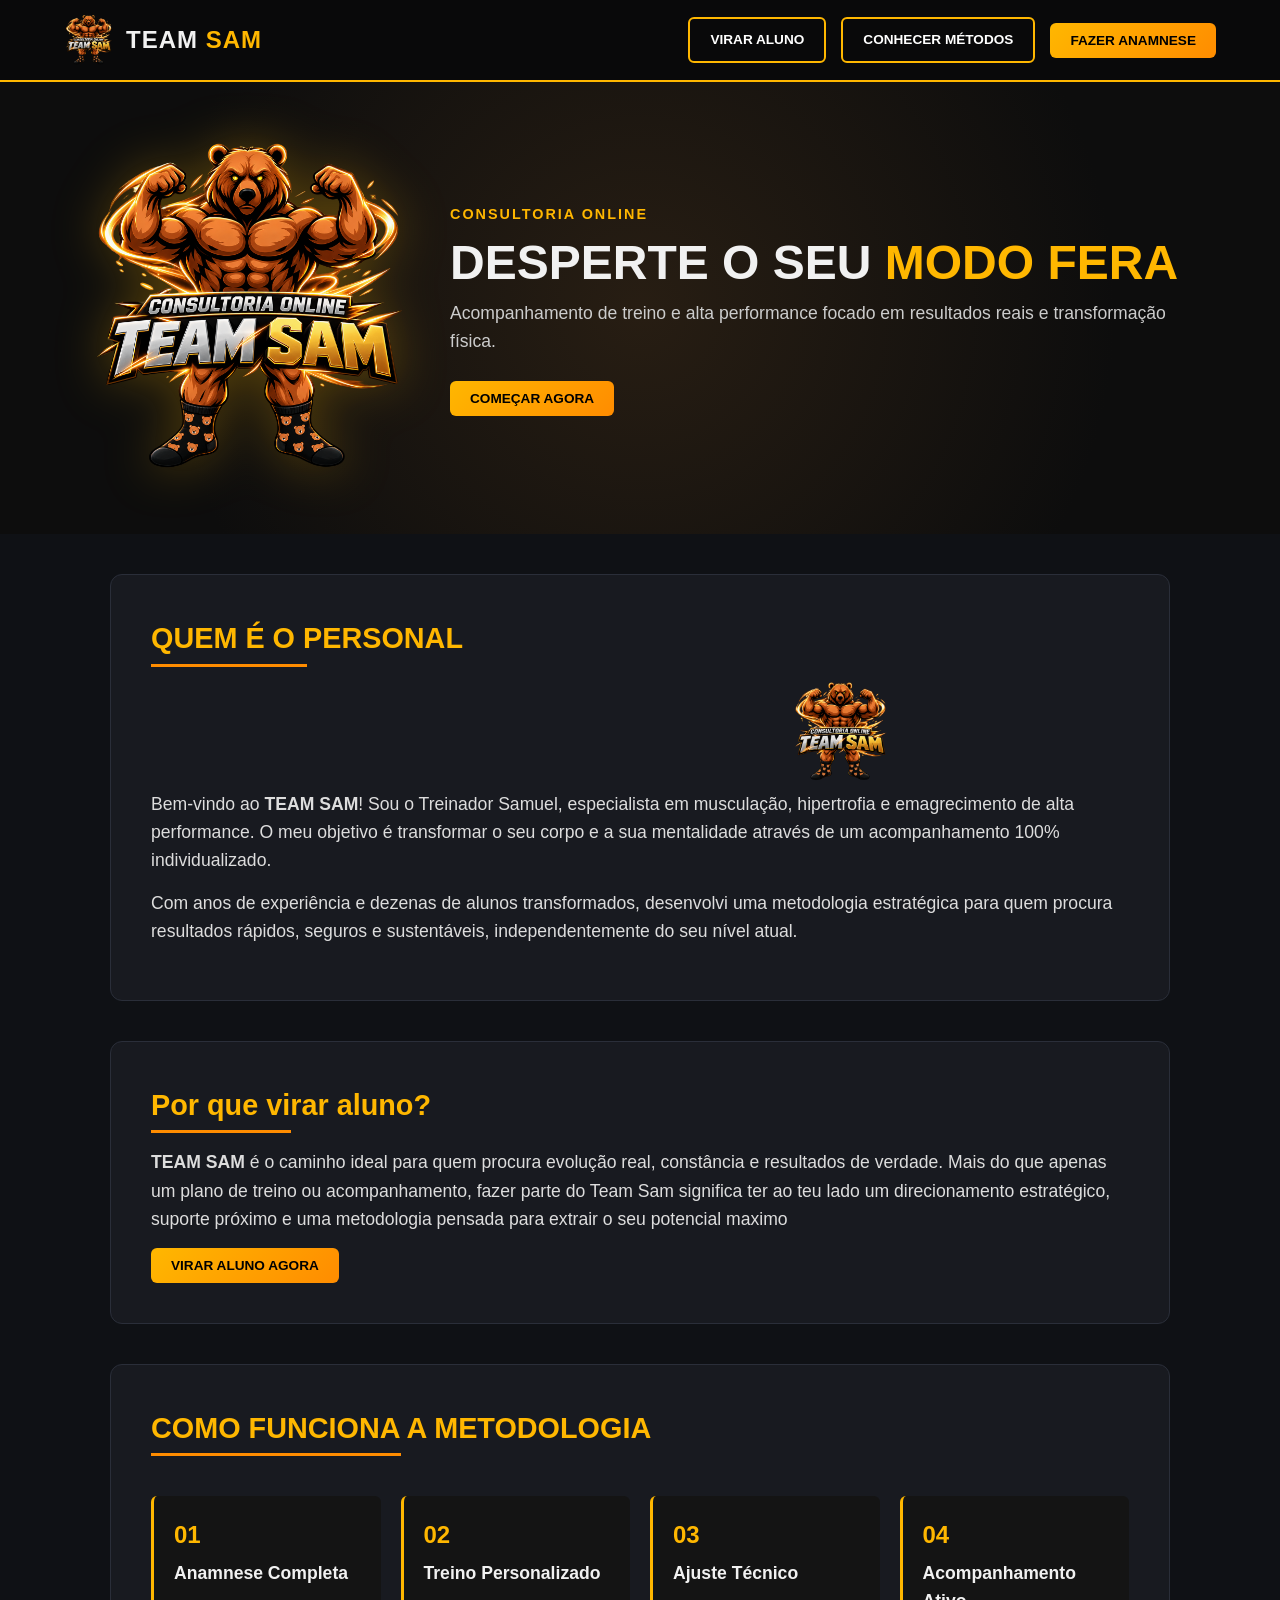
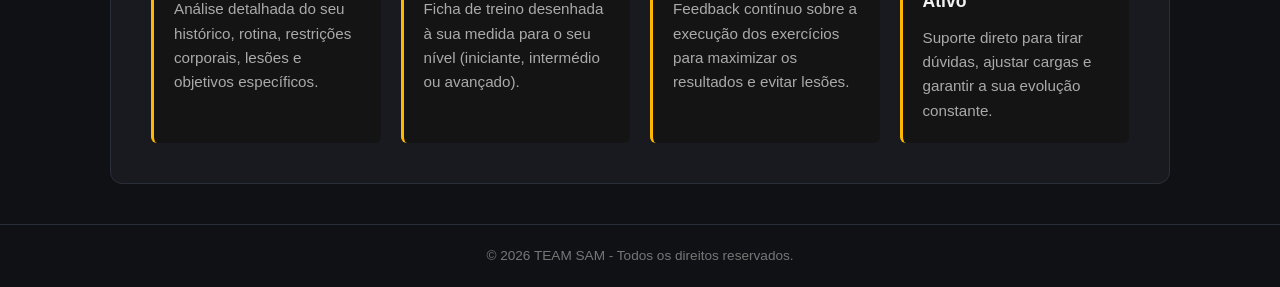
<file: index.html>
<!DOCTYPE html>
<html lang="pt-PT">
<head>
  <meta charset="UTF-8">
  <meta name="viewport" content="width=device-width, initial-scale=1.0">
  <title>Consultoria Online - TEAM SAM</title>
  
  <!-- Ficheiro de Estilos CSS External -->
  <link rel="stylesheet" href="styles/styles.css">
</head>
<body>

  <!-- CABEÇALHO -->
  <header>
    <div class="logo-container">
      <img src="IMG_1708.PNG" alt="TEAM SAM Mascot" class="logo-img">
      <span class="logo-text">TEAM <span>SAM</span></span>
    </div>

    <!-- Navegação com APENAS os 3 botões solicitados -->
    <nav class="nav-links">
      <a href="#pqvirar" class="btn btn-outline">Virar Aluno</a>
      <a href="#metodologia" class="btn btn-outline">Conhecer Métodos</a>
      <button class="btn btn-gold" id="openAnamnese">Fazer Anamnese</button>
    </nav>
  </header>

  <!-- SEÇÃO HERO (INÍCIO) -->
  <section class="hero">
    <div class="hero-content">
      <img src="IMG_1708.PNG" alt="Logo Team Sam Urso" class="mascot-hero">
      <div class="hero-text">
        <span class="tagline">CONSULTORIA ONLINE</span>
        <h1>DESPERTE O SEU <span>MODO FERA</span></h1>
        <p>Acompanhamento de treino e alta performance focado em resultados reais e transformação física.</p>
        <div class="hero-buttons">
          <button class="btn btn-gold" id="open">COMEÇAR AGORA</button>
        </div>
      </div>
    </div>
  </section>

  <!-- PÁGINA PRINCIPAL: QUEM É O PERSONAL E METODOLOGIA -->
  <main class="main-container">

    <!-- SEÇÃO: QUEM É O PERSONAL -->
    <section class="card-section">
      <h2 class="section-title">QUEM É O PERSONAL</h2>
      <div class="personal-info">
        <p>
          <img src="IMG_1708.PNG" class="foto"> <br>
          Bem-vindo ao <strong>TEAM SAM</strong>! Sou o Treinador Samuel, especialista em musculação, hipertrofia e emagrecimento de alta performance. O meu objetivo é transformar o seu corpo e a sua mentalidade através de um acompanhamento 100% individualizado.
        </p>
        <p>
          Com anos de experiência e dezenas de alunos transformados, desenvolvi uma metodologia estratégica para quem procura resultados rápidos, seguros e sustentáveis, independentemente do seu nível atual.
        </p>
      </div>
    </section>
    <!--card do porque virar aluno-->
    <section id=pqvirar class="card-section">
      <h2 class="section-title">Por que virar aluno?</h2>
      <div class="personal-info">
        <p>
          <strong>TEAM SAM</strong> é o caminho ideal para quem procura evolução real, constância e resultados de verdade. Mais do que apenas um plano de treino ou acompanhamento, fazer parte do Team Sam significa ter ao teu lado um direcionamento estratégico, suporte próximo e uma metodologia pensada para extrair o seu potencial maximo     
        </p>
        <button class="btn btn-gold" id="openi">Virar aluno Agora</button>
      </div>
    </section>

    <!-- SEÇÃO: COMO FUNCIONA A SUA METODOLOGIA -->
    <section id="metodologia" class="card-section">
      <h2 class="section-title">COMO FUNCIONA A METODOLOGIA</h2>
      
      <div class="metodologia-grid">
        <div class="metodo-card">
          <div class="card-number">01</div>
          <h3>Anamnese Completa</h3>
          <p>Análise detalhada do seu histórico, rotina, restrições corporais, lesões e objetivos específicos.</p>
        </div>

        <div class="metodo-card">
          <div class="card-number">02</div>
          <h3>Treino Personalizado</h3>
          <p>Ficha de treino desenhada à sua medida para o seu nível (iniciante, intermédio ou avançado).</p>
        </div>

        <div class="metodo-card">
          <div class="card-number">03</div>
          <h3>Ajuste Técnico</h3>
          <p>Feedback contínuo sobre a execução dos exercícios para maximizar os resultados e evitar lesões.</p>
        </div>

        <div class="metodo-card">
          <div class="card-number">04</div>
          <h3>Acompanhamento Ativo</h3>
          <p>Suporte direto para tirar dúvidas, ajustar cargas e garantir a sua evolução constante.</p>
        </div>
      </div>
    </section>

  </main>

  <!-- MODAL: FORMULÁRIO DE ANAMNESE -->
  <div class="modal-overlay" id="anamneseModal">
    <div class="modal">
      <button class="modal-close" id="closeAnamnese">&times;</button>
      <h2 class="section-title" style="margin-bottom: 20px;">Cadastro</h2>
      
      <form id="anamneseForm">
        <div class="form-group">
          <label for="nome">Nome Completo</label>
          <input type="text" id="nome" required placeholder="O seu nome">
        </div>
        <div class="form-group">
          <label for="nome">Numero</label>
          <input id="numew"
            type="text" 
            inputmode="numeric" 
            maxlength="15" 
            oninput=mascaraTelefone(this)
            placeholder="Ex:67999999999"
            >
        </div>
        <div class="form-group">
          <label for="nome">email</label>
          <input type="text" id="email" required placeholder="exemp@gmail.com">
        </div>
        <button type="submit" class="btn btn-gold btn-large" style="width: 100%; border: none; cursor: pointer;">Fazer Anamnese</button>
      </form>
    </div>
  </div>

  <!-- RODAPÉ -->
  <footer>
    <p>&copy; 2026 TEAM SAM - Todos os direitos reservados.</p>
  </footer>

  <!-- Ficheiro de Script JS External -->
  <script src="script/script.js"></script>
</body>
</html>
</file>
<file: styles/styles.css>
/* RESET E ESTILOS BASE */
* {
  margin: 0;
  padding: 0;
  box-sizing: border-box;
  font-family: 'Segoe UI', Roboto, Helvetica, Arial, sans-serif;
}

body {
  background-color: #0d0d0d;
  color: #ffffff;
  line-height: 1.6;
}

/* VARIÁVEIS DE CORES */
:root {
  --gold-primary: #FFB700;
  --gold-secondary: #FF8C00;
  --dark-bg: #141414;
  --card-bg: #1c1c1c;
  --border-color: #333333;
}

/* CABEÇALHO */
header {
  display: flex;
  justify-content: space-between;
  align-items: center;
  padding: 15px 5%;
  background-color: rgba(10, 10, 10, 0.95);
  border-bottom: 2px solid var(--gold-primary);
  position: sticky;
  top: 0;
  z-index: 100;
}

.logo-container {
  display: flex;
  align-items: center;
  gap: 12px;
}

.logo-img {
  width: 50px;
  height: 50px;
  object-fit: contain;
  -webkit-user-drag: none;
  -webkit-user-select: none;
  -moz-user-select: none;
  -ms-user-select: none;
   user-select: none
}

.logo-text {
  font-size: 1.5rem;
  font-weight: 900;
  letter-spacing: 1px;
}
.foto{
  width: 100px;
  height: 100px;
  margin-left: 50vw;
    -webkit-user-select: none;
  -moz-user-select: none;
  -ms-user-select: none;
  user-select: none;
  object-fit: contain;
  -webkit-user-drag: none;
}
.OLAMUNDO{
  color: var(--gold-primary);

}

.logo-text span {
  color: var(--gold-primary);
}

.nav-links {
  display: flex;
  gap: 15px;
  align-items: center;
}

/* BOTÕES */
.btn {
  padding: 10px 20px;
  border-radius: 6px;
  font-weight: 700;
  text-transform: uppercase;
  font-size: 0.85rem;
  cursor: pointer;
  text-decoration: none;
  transition: all 0.3s ease;
  display: inline-block;
  text-align: center;
}

.btn-outline {
  border: 2px solid var(--gold-primary);
  color: #ffffff;
  background: transparent;
}

.btn-outline:hover {
  background: var(--gold-primary);
  color: #000000;
  box-shadow: 0 0 15px rgba(255, 183, 0, 0.4);
}

.btn-gold {
  background: linear-gradient(135deg, var(--gold-primary), var(--gold-secondary));
  color: #000000;
  border: none;
}

.btn-gold:hover {
  transform: translateY(-2px);
  box-shadow: 0 0 20px rgba(255, 140, 0, 0.6);
}

.btn-large {
  padding: 15px 30px;
  font-size: 1rem;
}

/* HERO SECTION */
.hero {
  display: flex;
  justify-content: center;
  align-items: center;
  padding: 60px 5%;
  background: radial-gradient(circle, rgba(255, 140, 0, 0.1) 0%, rgba(13, 13, 13, 1) 70%);
}

.hero-content {
  display: flex;
  align-items: center;
  gap: 40px;
  max-width: 1100px;
  width: 100%;
}

.mascot-hero {
  width: 320px;
  height: auto;
  filter: drop-shadow(0 0 25px rgba(255, 183, 0, 0.3));
  -webkit-user-select: none;
  -moz-user-select: none;
  -ms-user-select: none;
  user-select: none;
  object-fit: contain;
  -webkit-user-drag: none;
}

.hero-text {
  flex: 1;
}

.tagline {
  color: var(--gold-primary);
  font-weight: 800;
  letter-spacing: 2px;
  font-size: 0.9rem;
}

.hero-text h1 {
  font-size: 3rem;
  font-weight: 900;
  line-height: 1.1;
  margin: 10px 0;
}

.hero-text h1 span {
  color: var(--gold-primary);
}

.hero-text p {
  color: #cccccc;
  margin-bottom: 25px;
  font-size: 1.1rem;
}

/* MAIN CONTENT */
.main-container {
  max-width: 1100px;
  margin: 40px auto;
  padding: 0 20px;
}

.card-section {
  background-color: var(--card-bg);
  border: 1px solid var(--border-color);
  border-radius: 12px;
  padding: 40px;
  margin-bottom: 40px;
}

.section-title {
  color: var(--gold-primary);
  font-size: 1.8rem;
  font-weight: 800;
  margin-bottom: 20px;
  position: relative;
  display: inline-block;
}

.section-title::after {
  content: '';
  position: absolute;
  bottom: -5px;
  left: 0;
  width: 50%;
  height: 3px;
  background: var(--gold-secondary);
}

.personal-info p {
  color: #dddddd;
  font-size: 1.1rem;
  margin-bottom: 15px;
}

/* GRID METODOLOGIA */
.metodologia-grid {
  display: grid;
  grid-template-columns: repeat(auto-fit, minmax(220px, 1fr));
  gap: 20px;
  margin-top: 25px;
}

.metodo-card {
  background-color: var(--dark-bg);
  border-left: 3px solid var(--gold-primary);
  padding: 20px;
  border-radius: 6px;
}

.card-number {
  font-size: 1.5rem;
  font-weight: 900;
  color: var(--gold-primary);
  margin-bottom: 5px;
}

.metodo-card h3 {
  margin-bottom: 10px;
  font-size: 1.1rem;
}

.metodo-card p {
  color: #aaaaaa;
  font-size: 0.95rem;
}

/* MODAL DE ANAMNESE */
.modal-overlay {
  position: fixed;
  top: 0;
  left: 0;
  width: 100%;
  height: 100%;
  background: rgba(0, 0, 0, 0.85);
  display: flex;
  justify-content: center;
  align-items: center;
  z-index: 1000;
  opacity: 0;
  pointer-events: none;
  transition: opacity 0.3s ease;
}

.modal-overlay.active {
  opacity: 1;
  pointer-events: all;
}

.modal {
  background-color: var(--card-bg);
  border: 1px solid var(--gold-primary);
  border-radius: 12px;
  width: 90%;
  max-width: 500px;
  padding: 30px;
  position: relative;
}

.modal-close {
  position: absolute;
  top: 15px;
  right: 20px;
  background: none;
  border: none;
  color: #ffffff;
  font-size: 1.8rem;
  cursor: pointer;
}

.form-group {
  margin-bottom: 15px;
}

.form-row {
  display: flex;
  gap: 15px;
}

.form-row .form-group {
  flex: 1;
}

label {
  display: block;
  margin-bottom: 5px;
  font-size: 0.9rem;
  color: #cccccc;
}

input, select, textarea {
  width: 100%;
  padding: 10px;
  background-color: var(--dark-bg);
  border: 1px solid var(--border-color);
  border-radius: 6px;
  color: #ffffff;
  outline: none;
}

input:focus, select:focus, textarea:focus {
  border-color: var(--gold-primary);
}

/* RODAPÉ */
footer {
  text-align: center;
  padding: 20px;
  border-top: 1px solid var(--border-color);
  color: #777777;
  font-size: 0.85rem;
}

/* RESPONSIVIDADE */
@media (max-width: 768px) {
  header {
    flex-direction: column;
    gap: 15px;
  }
  
  .hero-content {
    flex-direction: column;
    text-align: center;
  }

  .mascot-hero {
    width: 220px;
  }

  .hero-text h1 {
    font-size: 2.2rem;
  }
  
  .section-title::after {
    left: 25%;
  }
}
/* --- RESET E ESTILOS GERAIS --- */
:root {
  --bg-color: #0f1115;
  --card-bg: #181a20;
  --input-bg: #22252e;
  --border-color: #2a2e39;
  --primary-gold: #ffaa00;
  --gold-hover: #e09500;
  --text-main: #f1f1f1;
  --text-muted: #9aa0a6;
}

body {
  background-color: var(--bg-color);
  color: var(--text-main);
  font-family: 'Montserrat', sans-serif;
  margin: 0;
  padding: 0;
}

.page-wrapper {
  max-width: 850px;
  margin: 0 auto;
  padding: 40px 20px;
}

/* --- CABEÇALHO --- */
.form-header {
  text-align: center;
  margin-bottom: 40px;
}

.form-header .badge {
  background-color: rgba(255, 170, 0, 0.15);
  color: var(--primary-gold);
  border: 1px solid var(--primary-gold);
  padding: 6px 16px;
  border-radius: 20px;
  font-size: 12px;
  font-weight: 700;
  letter-spacing: 1px;
}

.form-header h1 {
  font-size: 32px;
  font-weight: 800;
  margin: 15px 0 10px 0;
  color: #ffffff;
  text-transform: uppercase;
}

.form-header p {
  color: var(--text-muted);
  font-size: 15px;
}

/* --- CARTÕES DO FORMULÁRIO --- */
.form-card {
  background: var(--card-bg);
  border: 1px solid var(--border-color);
  border-radius: 12px;
  padding: 25px 30px;
  margin-bottom: 30px;
  box-shadow: 0 10px 25px rgba(0,0,0,0.3);
}

.form-card legend {
  font-size: 18px;
  font-weight: 700;
  color: var(--primary-gold);
  display: flex;
  align-items: center;
  gap: 10px;
  padding: 0 10px;
}

.step-number {
  background: var(--primary-gold);
  color: #000;
  width: 26px;
  height: 26px;
  border-radius: 50%;
  display: inline-flex;
  align-items: center;
  justify-content: center;
  font-size: 14px;
  font-weight: 800;
}

/* --- GRID E INPUTS --- */
.form-grid {
  display: grid;
  grid-template-columns: repeat(auto-fit, minmax(240px, 1fr));
  gap: 20px;
}

.form-group {
  display: flex;
  flex-direction: column;
  margin-top: 15px;
}

.form-group label {
  font-size: 14px;
  font-weight: 600;
  margin-bottom: 8px;
  color: var(--text-main);
}

.form-group input,
.form-group select,
.form-group textarea {
  background: var(--input-bg);
  border: 1px solid var(--border-color);
  border-radius: 8px;
  padding: 12px 15px;
  color: #fff;
  font-family: inherit;
  font-size: 14px;
  transition: all 0.3s ease;
}

.form-group input:focus,
.form-group select:focus,
.form-group textarea:focus {
  outline: none;
  border-color: var(--primary-gold);
  box-shadow: 0 0 8px rgba(255, 170, 0, 0.3);
}

/* --- OPÇÕES DE SELEÇÃO (RADIO BUTTONS) --- */
.custom-radio-group {
  margin-top: 20px;
}

.group-title {
  font-size: 15px;
  font-weight: 600;
  margin-bottom: 12px;
  display: block;
}

.radio-option {
  display: flex;
  align-items: center;
  background: var(--input-bg);
  border: 1px solid var(--border-color);
  border-radius: 8px;
  padding: 12px 15px;
  margin-bottom: 10px;
  cursor: pointer;
  transition: all 0.2s ease;
}

.radio-option:hover {
  border-color: var(--primary-gold);
}

.radio-option input[type="radio"] {
  display: none;
}

.radio-custom {
  width: 18px;
  height: 18px;
  border: 2px solid var(--border-color);
  border-radius: 50%;
  margin-right: 12px;
  position: relative;
  flex-shrink: 0;
}

.radio-option input[type="radio"]:checked + .radio-custom {
  border-color: var(--primary-gold);
}

.radio-option input[type="radio"]:checked + .radio-custom::after {
  content: "";
  width: 10px;
  height: 10px;
  background: var(--primary-gold);
  border-radius: 50%;
  position: absolute;
  top: 50%;
  left: 50%;
  transform: translate(-50%, -50%);
}

/* --- BOTÃO DE SUBMISSÃO --- */
.btn-submit {
  width: 100%;
  background: linear-gradient(135deg, #ffaa00 0%, #e09500 100%);
  color: #000;
  border: none;
  border-radius: 10px;
  padding: 18px;
  font-size: 16px;
  font-weight: 800;
  text-transform: uppercase;
  letter-spacing: 1px;
  cursor: pointer;
  transition: transform 0.2s ease, box-shadow 0.2s ease;
}

.btn-submit:hover {
  transform: translateY(-2px);
  box-shadow: 0 8px 20px rgba(255, 170, 0, 0.4);
}
/* Remove as setinhas laterais dos inputs do tipo number */
input[type="number"]::-webkit-outer-spin-button,
input[type="number"]::-webkit-inner-spin-button {
  -webkit-appearance: none;
  margin: 0;
}
</file>
